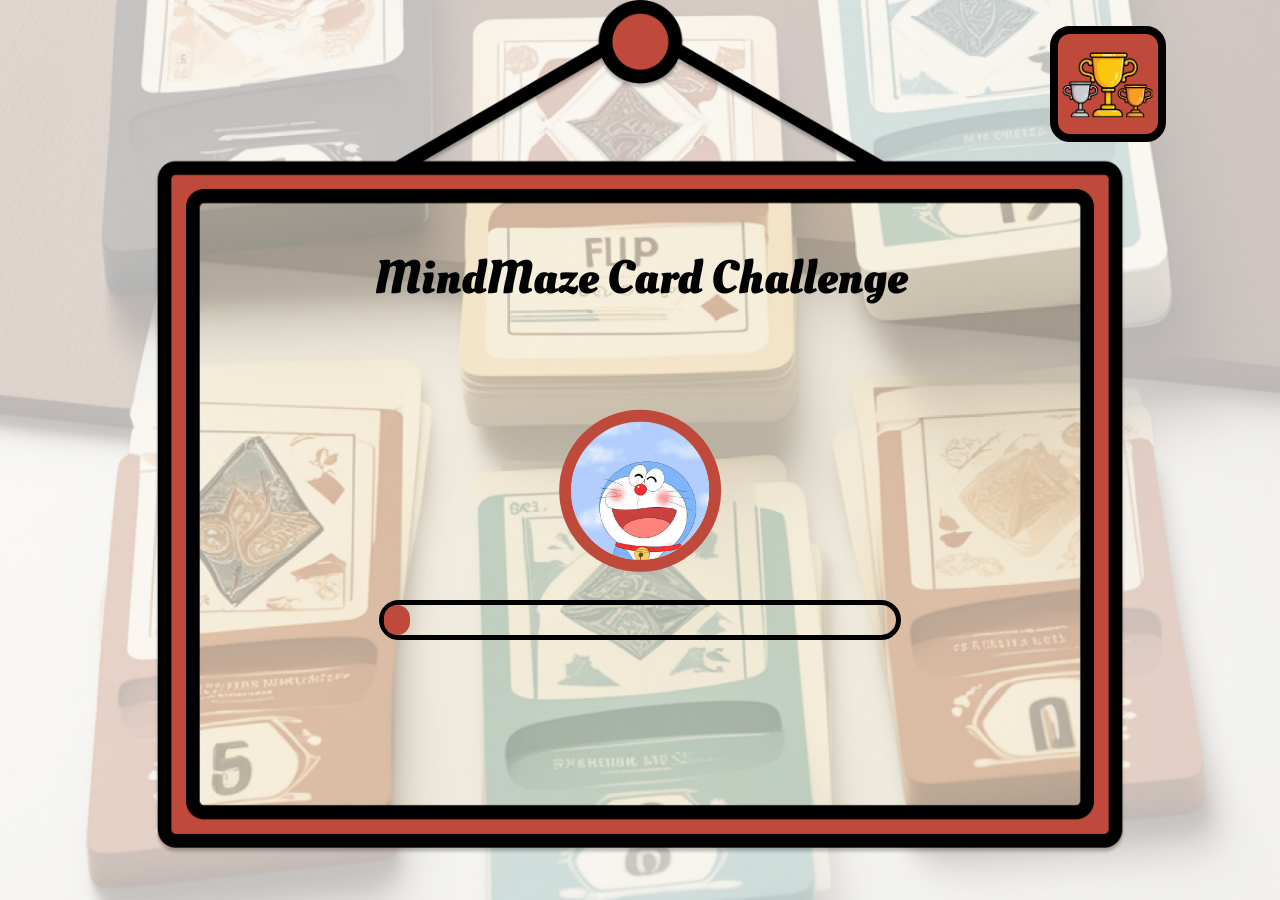
<file: index.html>
<!DOCTYPE html>
<html lang="en">

<head>
  <meta charset="UTF-8">
  <meta name="viewport" content="width=device-width, initial-scale=1.0">
  <title>MindMaze Card Challenge</title>
  <link rel="preconnect" href="https://fonts.googleapis.com">
  <link rel="preconnect" href="https://fonts.gstatic.com" crossorigin>
  <link href="https://fonts.googleapis.com/css2?family=Oleo+Script:wght@400;700&display=swap" rel="stylesheet">
  <link rel="stylesheet" href="./index.css">
  <script defer src="./index.js"></script>

</head>

<body>
  <div class="container">
    <!-- score-button -->
    <div class="score">
      <a href="./highscore.html"><img class="score-logo" src="./assets/score.png" alt="score logo"></a>
    </div>
    <!-- title -->
    <h1>MindMaze Card Challenge</h1>
    <!-- avatar -->
    <div class="avatar-box">
      <button id="avatar-button" onclick="move()"><img id="user-avatar" src="./assets/avatar.jpeg"
          alt="user avatar"></button>
    </div>
    <!-- progress bar -->
    <div id="myProgress">
      <div id="myBar"></div>
    </div>
  </div>

</body>

</html>
</file>
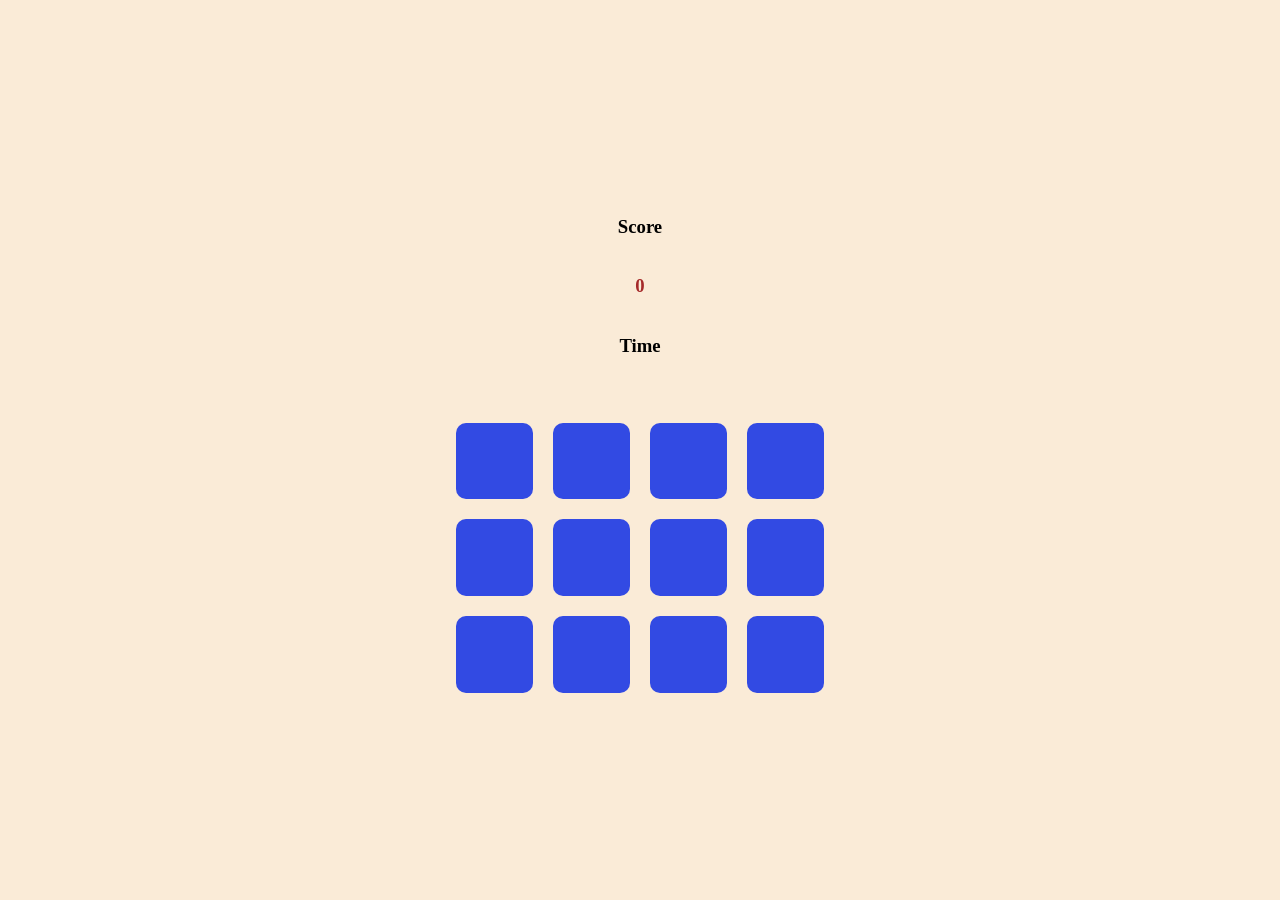
<file: easy.html>
<!DOCTYPE html>
<html>

<head>
    <meta charset="utf-8">
    <meta http-equiv="X-UA-Compatible" content="IE=edge">
    <title></title>
    <meta name="description" content="">
    <meta name="viewport" content="width=device-width, initial-scale=1">
    <link rel="stylesheet" href="style.css">
</head>

<body>

    <div class="maindiv">
        <div class="scoretime">
            <h3>Score<h3 id="score">0</h3>
            </h3>
            <h3>Time<h3 id="time"></h3>
            </h3>
        </div>
        <div class="carddisplay">
            <button class="easy-button bt0">
                <div class="card" id="card0">
                    <h3 id="displaycard0">Mango</h3>
                </div>
            </button>
            <button class="easy-button bt1">
                <div class="card" id="card1">
                    <h3 id="displaycard1">Mango</h3>
                </div>
            </button>
            <button class="easy-button bt2">
                <div class="card" id="card2">
                    <h3 id="displaycard2">Banana</h3>
                </div>
            </button>
            <button class="easy-button bt3">
                <div class="card" id="card3">
                    <h3 id="displaycard3">Kiwi</h3>
                </div>
            </button>

        </div>
        <div class="carddisplay">
            <button class="easy-button bt4">
                <div class="card" id="card4">
                    <h3 id="displaycard4">Pineapple</h3>
                </div>
            </button>
            <button class="easy-button bt5">
                <div class="card" id="card5">
                    <h3 id="displaycard5">Banana</h3>
                </div>
            </button>
            <button class="easy-button bt6">
                <div class="card" id="card6">
                    <h3 id="displaycard6">Apple</h3>
                </div>
            </button>
            <button class="easy-button bt7">
                <div class="card" id="card7">
                    <h3 id="displaycard7">Kiwi</h3>
                </div>
            </button>
        </div>
        <div class="carddisplay">
            <button class="easy-button bt8">
                <div class="card" id="card8">
                    <h3 id="displaycard8">Orange</h3>
                </div>
            </button>
            <button class="easy-button bt9">
                <div class="card" id="card9">
                    <h3 id="displaycard9">Pineapple</h3>
                </div>
            </button>
            <button class="easy-button bt10">
                <div class="card" id="card10">
                    <h3 id="displaycard10">Orange</h3>
                </div>
            </button>
            <button class="easy-button bt11">
                <div class="card" id="card11">
                    <h3 id="displaycard11">Apple</h3>
                </div>
            </button>
        </div>
    </div>
    <script src="main.js" async defer></script>
</body>

</html>
</file>
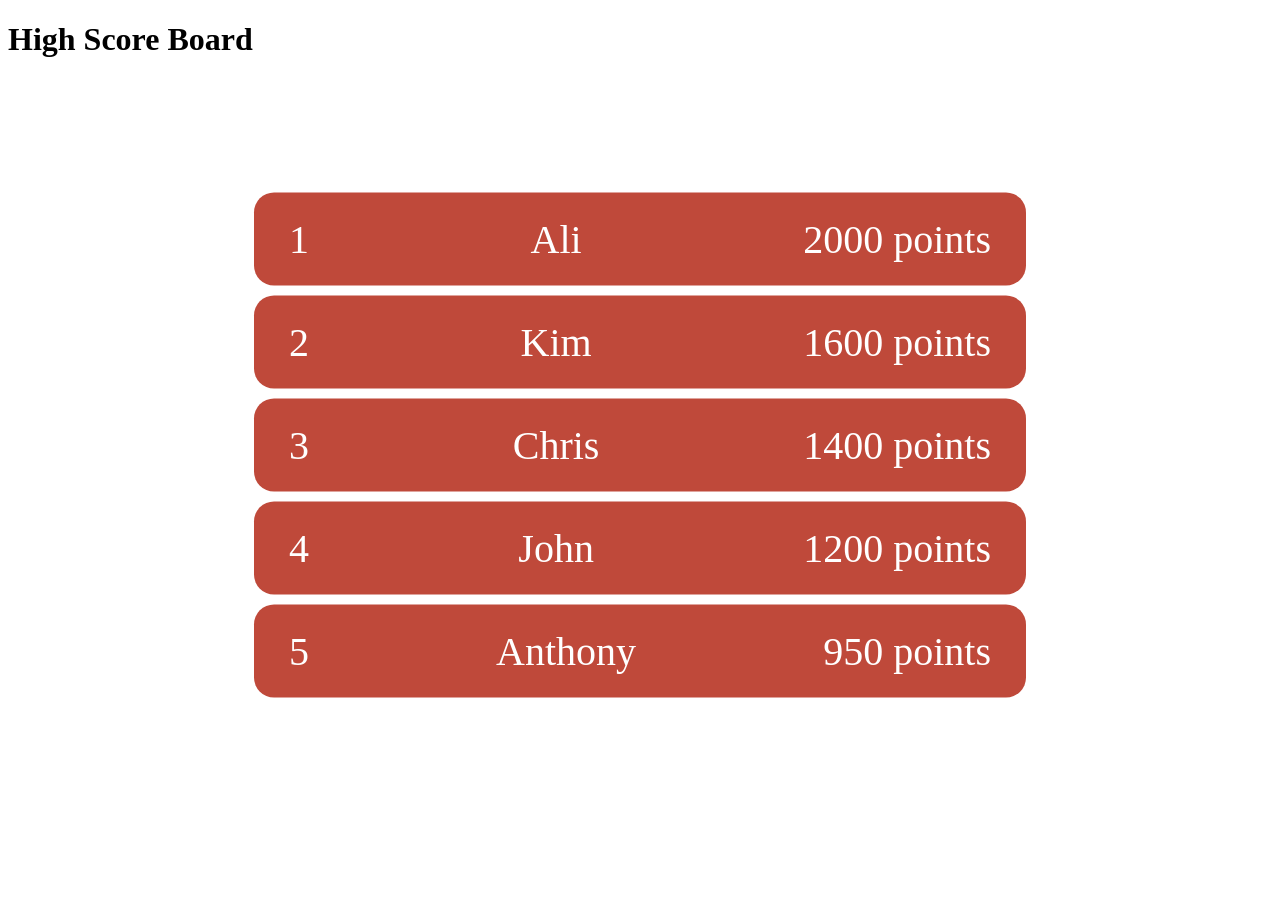
<file: highscore.html>
<!DOCTYPE html>
<html lang="en">
<head>
    <meta charset="UTF-8">
    <meta name="viewport" content="width=device-width, initial-scale=1.0">
    <title>Highscore</title>
    <link rel="stylesheet" type="text/css" href="highscore.css" />
</head>
<body>
    <h1>High Score Board</h1>
    <div class="parent">
        <div class="player-container">
            <span>1</span>
            <span>Ali</span>
            <span>2000 points</span>
        </div>
        <div class="player-container">
            <span>2</span>
            <span>Kim</span>
            <span>1600 points</span>
        </div>
        <div class="player-container">
            <span>3</span>
            <span>Chris</span>
            <span>1400 points</span>
        </div>
        <div class="player-container">
            <span>4</span>
            <span>John</span>
            <span>1200 points</span>
        </div>
        <div class="player-container">
            <span>5</span>
            <span>Anthony</span>
            <span>950 points</span>
        </div>
    </div>
    
</body>
</html>
</file>
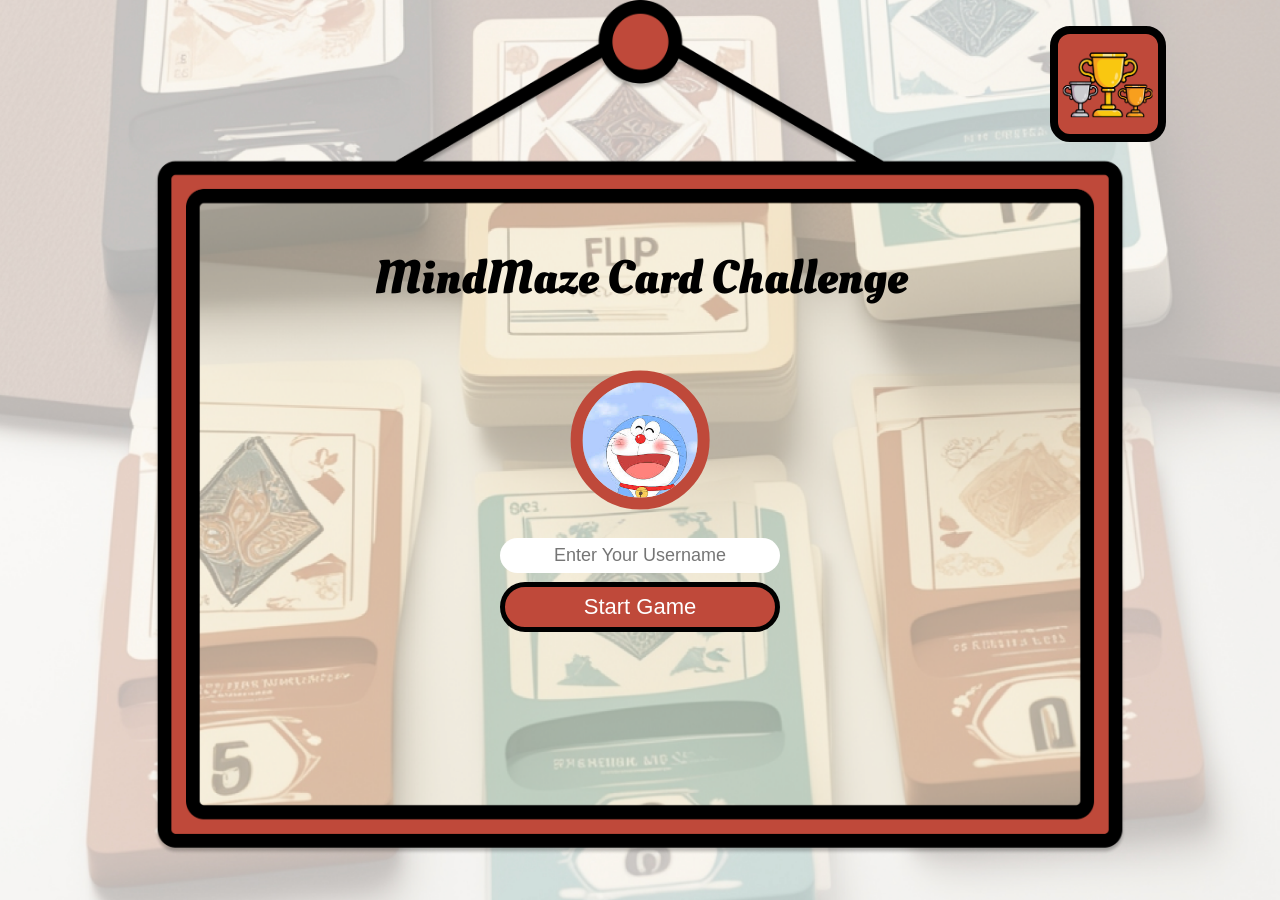
<file: login.html>
<!DOCTYPE html>
<html lang="en">

<head>
  <meta charset="UTF-8">
  <meta name="viewport" content="width=device-width, initial-scale=1.0">
  <title>Log In - MindMaze Card Challenge</title>
  <link rel="preconnect" href="https://fonts.googleapis.com">
  <link rel="preconnect" href="https://fonts.gstatic.com" crossorigin>
  <link href="https://fonts.googleapis.com/css2?family=Oleo+Script:wght@400;700&display=swap" rel="stylesheet">
  <link rel="stylesheet" href="./index.css">
  <script defer src="./index.js"></script>
</head>

<body>
  <div class="container">
    <!-- score-button -->
    <div class="score">
      <a href="./highscore.html"><img class="score-logo" src="./assets/score.png" alt="score logo"></a>
    </div>
    <!-- title -->
    <h1>MindMaze Card Challenge</h1>
    <!-- avatar -->
    <div class="avatar-box">
      <button id="avatar-button" onclick="move()"><img id="user-avatar2" src="./assets/avatar.jpeg"
          alt="user avatar"></button>
    </div>
    <div class="user-info">
      <form>
        <label for="playerName"></label>
        <input type="text" id="playerName" name="playerName" placeholder="Enter Your Username" required>
      </form>
    </div>
    <div class="user-start">
      <button id="startgame" type="submit" onclick="onNameSubmit(event)">Start Game</button>
      <script src="usersection.js" async defer></script>
    </div>
  </div>
</body>

</html>
</file>
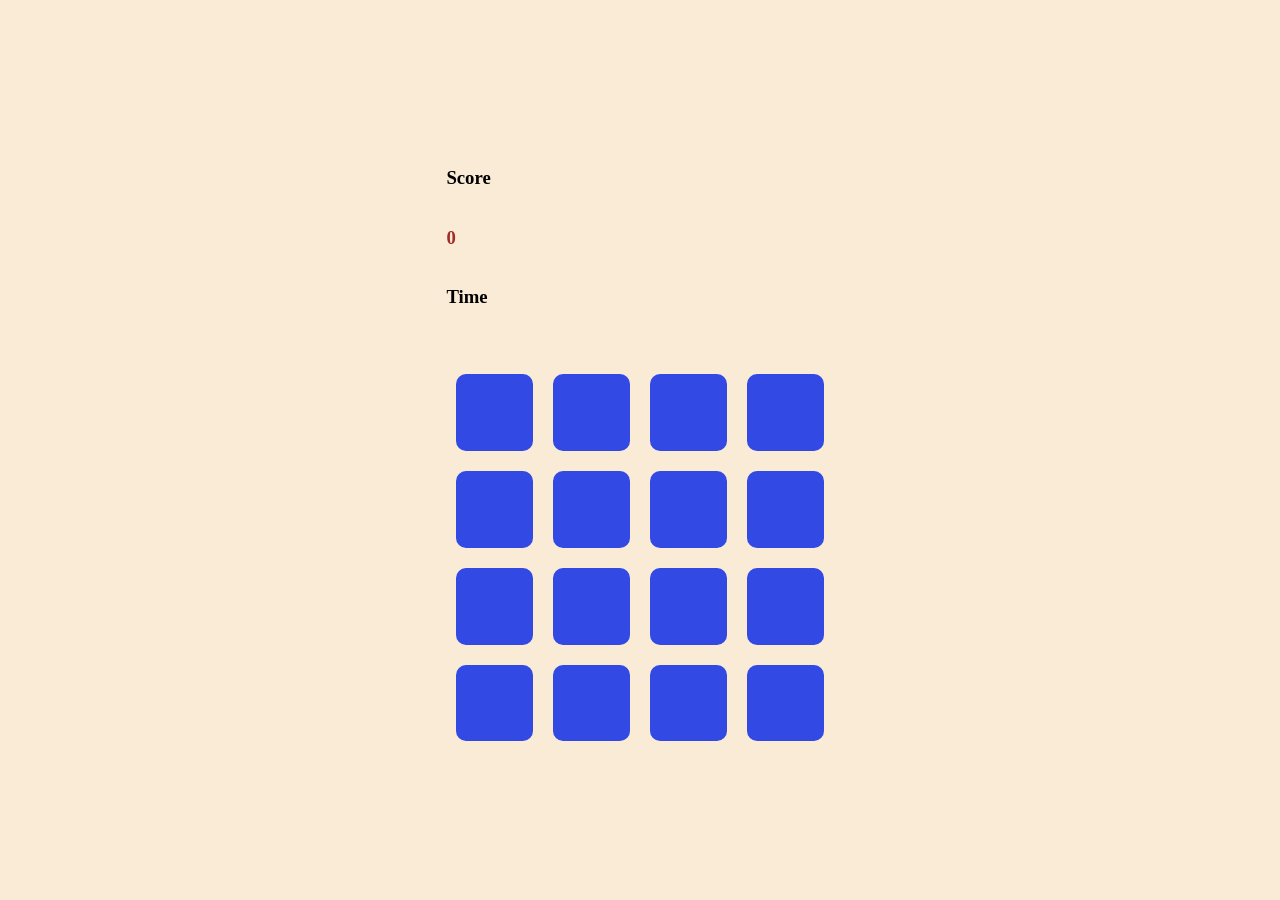
<file: medium.html>
<!DOCTYPE html>
<html>

<head>
    <meta charset="utf-8">
    <meta http-equiv="X-UA-Compatible" content="IE=edge">
    <title></title>
    <meta name="description" content="">
    <meta name="viewport" content="width=device-width, initial-scale=1">
    <link rel="stylesheet" href="mstyle.css">
</head>

<body>
    <div class="mmaindiv">
        <div class="mscoretime">
            <h3>Score<h3 id="mscore">0</h3>
            </h3>
            <h3>Time<h3 id="mtime"></h3>
            </h3>
        </div>
        <div class="mcarddisplay">
            <button class="medium-button">
                <div class="mcard" id="mcard0">
                    <h3 id="mdisplaycard0">Mango</h3>
                </div>
            </button>
            <button class="medium-button">
                <div class="mcard" id="mcard1">
                    <h3 id="mdisplaycard1">Mango</h3>
                </div>
            </button>
            <button class="medium-button">
                <div class="mcard" id="mcard2">
                    <h3 id="mdisplaycard2">Banana</h3>
                </div>
            </button>
            <button class="medium-button">
                <div class="mcard" id="mcard3">
                    <h3 id="mdisplaycard3">Kiwi</h3>
                </div>
            </button>

        </div>
        <div class="mcarddisplay">
            <button class="medium-button">
                <div class="mcard" id="mcard4">
                    <h3 id="mdisplaycard4">Pineapple</h3>
                </div>
            </button>
            <button class="medium-button">
                <div class="mcard" id="mcard5">
                    <h3 id="mdisplaycard5">Banana</h3>
                </div>
            </button>
            <button class="medium-button">
                <div class="mcard" id="mcard6">
                    <h3 id="mdisplaycard6">Apple</h3>
                </div>
            </button>
            <button class="medium-button">
                <div class="mcard" id="mcard7">
                    <h3 id="mdisplaycard7">Kiwi</h3>
                </div>
            </button>
        </div>
        <div class="mcarddisplay">
            <button class="medium-button">
                <div class="mcard" id="mcard8">
                    <h3 id="mdisplaycard8">Orange</h3>
                </div>
            </button>
            <button class="medium-button">
                <div class="mcard" id="mcard9">
                    <h3 id="mdisplaycard9">Pineapple</h3>
                </div>
            </button>
            <button class="medium-button">
                <div class="mcard" id="mcard10">
                    <h3 id="mdisplaycard10">Orange</h3>
                </div>
            </button>
            <button class="medium-button">
                <div class="mcard" id="mcard11">
                    <h3 id="mdisplaycard11">Apple</h3>
                </div>
            </button>
        </div>
        <div class="mcarddisplay">
            <button class="medium-button">
                <div class="mcard" id="mcard12">
                    <h3 id="mdisplaycard12">Potatoes</h3>
                </div>
            </button>
            <button class="medium-button">
                <div class="mcard" id="mcard13">
                    <h3 id="mdisplaycard13">Onion</h3>
                </div>
            </button>
            <button class="medium-button">
                <div class="mcard" id="mcard14">
                    <h3 id="mdisplaycard14">Onion</h3>
                </div>
            </button>
            <button class="medium-button">
                <div class="mcard" id="mcard15">
                    <h3 id="mdisplaycard15">Potatoes</h3>
                </div>
            </button>
        </div>
    </div>
       <div class="popup" id="popup">
        <h1>Congratulations!</h1>
        <h2>You Clear Medium Level!!</h2>
        <h2>Your Score is<h2 id="meduimscore"></h2>
        </h2>
        <button id="closeid">Close</button>
    </div>
    <div class="gameover" id="gamefinish">
        <h1>Gameover!!</h1>
        <button id="restart">Restart</button>
    </div>
    <script src="mediumMain.js" async defer></script>
</body>

</html>
</file>
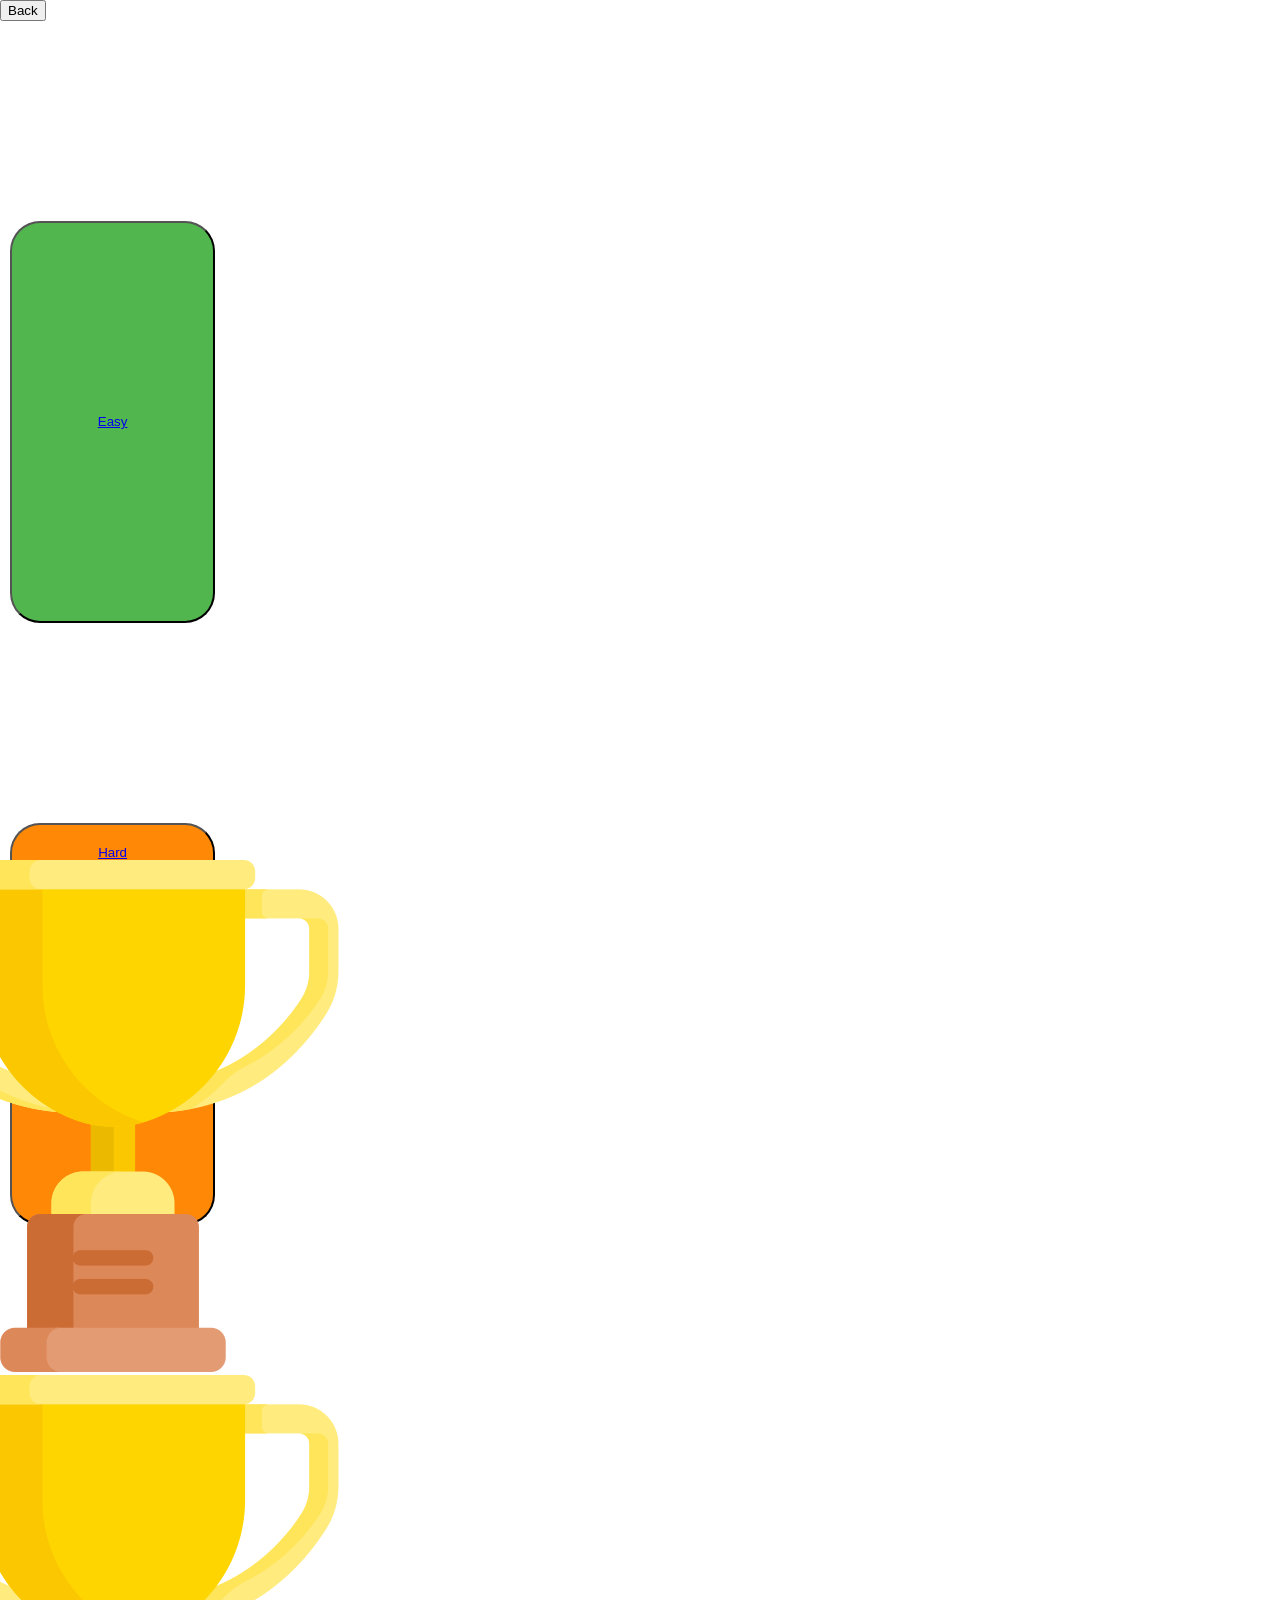
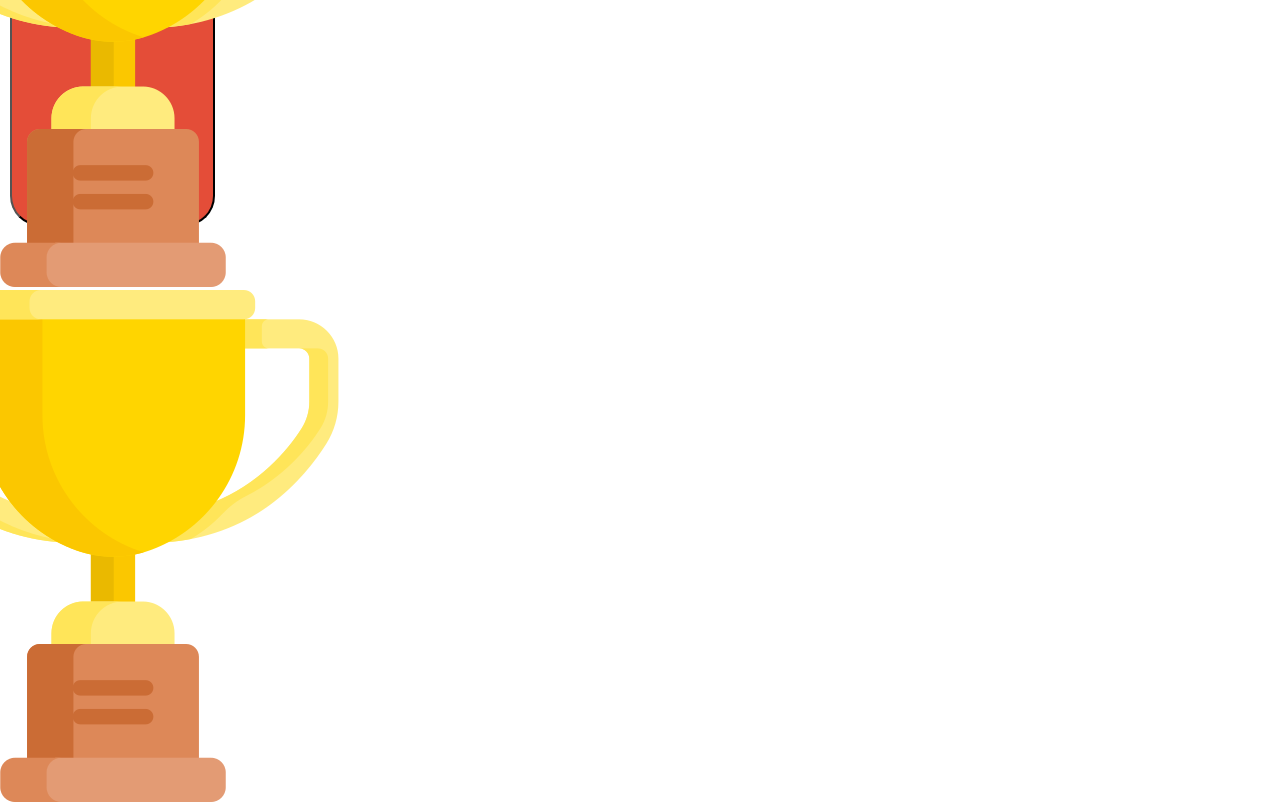
<file: section.html>
<!DOCTYPE html>
<html lang="en">

<head>
    <meta charset="UTF-8">
    <meta name="viewport" content="width=device-width, initial-scale=1.0">
    <link rel="stylesheet" href="section.css">
    <title>Document</title>
</head>

<body>
    <div class="backbutton">
        <button id="backbutton">Back</button>
    </div>
    <div class="mainleveldiv">

        <button id="easy" value="easy" onclick="checkLevel('easy')" class="selectlevel">
            <a href="easy.html" class="trophydisplay">
                <div class="level-container">
                    <div class="level"><span class="level-text">Easy</span></div>
            </a>
            <div id="easytrophy">
                <div class="trophyimage"><img src="trophy.png"></div>
            </div>
        </button>
        </a>

        <button id="medium" value="medium" onclick="checkLevel('medium')" class="selectlevel">
            <a href="medium.html" class="trophydisplay">
                <div class="level-container">
                    <div class="level"><span class="level-text">Medium</span></div>
                </div>
            </a>
            <div id="mediumtrophy">
                <div class="trophyimage"><img src="trophy.png"></div>
                <div class="trophyimage"><img src="trophy.png"></div>
            </div>
        </button>
        </a>

        <button id="hard" value="hard" onclick="checkLevel('hard')" class="selectlevel">
            <a href="hard.html" class="trophydisplay">
                <div class="level-container">
                    <div class="level"><span class="level-text">Hard</span></div>
                </div>
            </a>
            <div id="hardtrophy">
                <div class="trophyimage"><img src="trophy.png"></div>
                <div class="trophyimage"><img src="trophy.png"></div>
                <div class="trophyimage"><img src="trophy.png"></div>
            </div>
        </button>
        </a>
    </div>

    <script src="section.js" async defer></script>
</body>

</html>
</file>
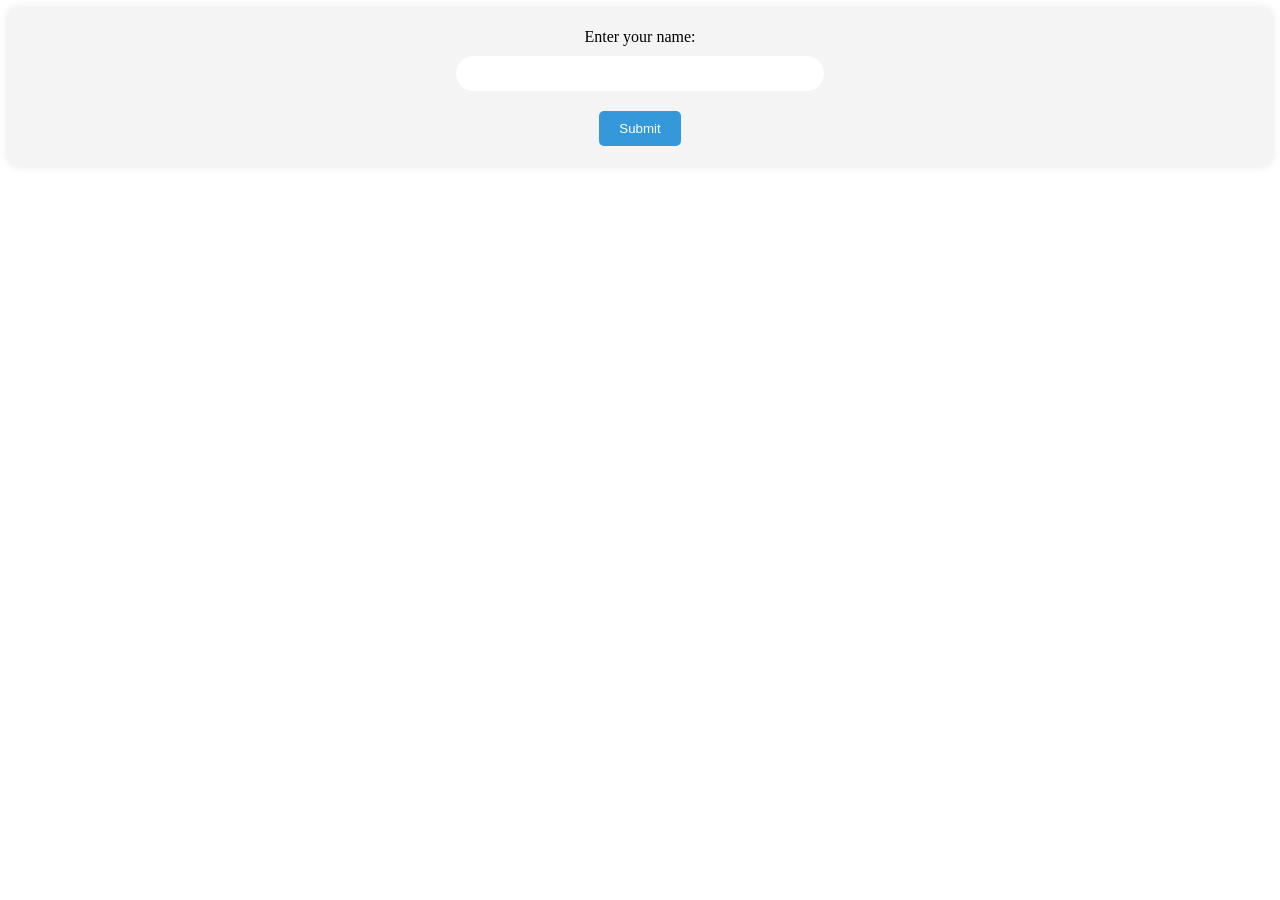
<file: usersection.html>
<!DOCTYPE html>
<html lang="en">

<head>
    <meta charset="UTF-8">
    <meta name="viewport" content="width=device-width, initial-scale=1.0">
    <link rel="stylesheet" href="usersection.css">
    <title>Player Name Form</title>
</head>

<body>

    <form>
        <label for="playerName">Enter your name:</label>
        <input type="text" id="playerName" name="playerName" value="" required><br>
        <button type="submit" onclick="onNameSubmit(event)">Submit</button>
    </form>
    <script src="usersection.js" async defer></script>
</body>

</html>
</file>
<file: index.css>
body {
  margin: 0;
  padding: 0;
  overflow: hidden;
  height: 100vh;
  position: relative;
}

body::before {
  content: "";
  position: absolute;
  top: 0;
  left: 0;
  width: 100%;
  height: 100%;
  background-image: url('../assets/main-bg.jpg');
  background-size: cover;
  background-repeat: no-repeat;
  background-position: center center;
  z-index: -1;
}

.container {
  height: 95vh;
  display: flex;
  justify-content: center;
  align-items: center;
  background-image: url('../assets/mid-bg.png');
  background-size: contain;
  background-repeat: no-repeat;
  background-position: center center;
  position: relative;
  z-index: 1;
}

h1 {
  position: absolute;
  text-align: center;
  font-size: 3.7vw;
  font-family: "Oleo Script", system-ui;
  font-weight: 700;
  font-style: normal;
  top: 25%;
  width: 1000px;
}

#avatar-button {
  background-color: transparent;
  border: none;
  width: 150px;
  height: 150px;
}

.avatar-box {
  position: absolute;
}

#user-avatar {
  border: 12px solid #BF493A;
  position: absolute;
  transform: translateX(-50%) translateY(-10%);
  height: 90%;
  border-radius: 50%;
}

#user-avatar2 {
  border: 12px solid #BF493A;
  position: absolute;
  transform: translateX(-50%) translateY(-40%);
  height: 75%;
  border-radius: 50%;
}

#myProgress {
  position: absolute;
  margin-top: 30%;
  width: 40%;
  border: solid black 5px;
  border-radius: 30px;
}

#myBar {
  width: 5%;
  height: 30px;
  background-color: #BF493A;
  border-radius: 30px;
}

.score {
  position: absolute;
  background-color: #BF493A;
  border-radius: 20px;
  left: 82%;
  top: 3%;
  width: 100px;
  height: 100px;
  border: solid black 8px;
}

.score-logo {
  width: 90%;
  height: 65%;
  transform: translateX(5%) translateY(28%);
}

.user-info {
  position: absolute;
  margin-top: 20%;
}

.user-start {
  position: absolute;
  margin-top: 28%;
}

#playerName {
  width: 280px;
  height: 35px;
  border-radius: 50px;
  font-size: 18px;
  background-color: #ffffff;
  box-sizing: border-box;
  border: none;
  text-align: center;
}

#startgame {
  width: 280px;
  height: 50px;
  border-radius: 50px;
  font-size: 22px;
  color: #fff;
  background-color: #BF493A;
  box-sizing: border-box;
  border: 5px solid black;
}
</file>
<file: style.css>
body {
    margin: 0;
    height: 100vh;
    background-color: antiquewhite;
    display: flex;
    justify-content: center;
    align-items: center; 

}

.carddisplay {
    display: flex;
    flex-direction: row;
     
}

.card {
    background-color: rgb(50, 74, 227);
    width: 6vw;
    height: 6vw;
    margin: 10px;
    display: flex;
    justify-content: center;
    align-items: center;
    border-radius: 10px;
  
}
.card0{
    position: fixed;
}
.card1{
        position: fixed;
}
.card h3 {
    display: none;
    color: white;
}
/* .card img{
    display: none;
    width: 70px;
    height: 70px;
} */
.maindiv {
    display: flex;
    flex-direction: column;
    text-align: center;
    align-items: center;
    justify-content: center;
}

button {
    padding: 0;
    border: none;
    background: none;
}

#score {
    color: brown;
}
.scoretime{
    display: flex;
    flex-direction: column;
}
/* .logo{
    width: 200px;
    height: 200px;
}
.popup{
    display: none;
    width: 200px;
    height: 300px;
} */
</file>
<file: highscore.css>
.parent {
    display: flex;
    flex-direction: column;
    position: absolute;
    top: 50%;
    left: 50%;
    transform: translate(-50%, -50%);
}

.player-container {
    display: flex;
    width: 772px;
    height: 93px;
    background-color: #BF493A;
    border-radius: 20px;
    justify-content: space-between;
    align-items: center;
    margin-bottom: 10px;
    
}
.player-container span {
    font-size: 40px;
    font-family: Montserrat;
    color: white;
    margin: 35px;
}
</file>
<file: mstyle.css>
body {
    margin: 0;
    height: 100vh;
    background-color: antiquewhite;
    display: flex;
    justify-content: center;
    align-items: center; 

}

.mcarddisplay {
    display: flex;
    flex-direction: row;
}

.mcard {
    background-color: rgb(50, 74, 227);
    width: 6vw;
    height:6vw;
    margin: 10px;
    display: flex;
    justify-content: center;
    align-items: center;
    border-radius: 10px;
}

.mcard h3 {
    display: none;
    color: white;
}
/* .card img{
    display: none;
    width: 70px;
    height: 70px;
} */
.maindiv {
    display: flex;
    flex-direction: column;
    text-align: center;
    align-items: center;
    justify-content: center;
}

button {
    padding: 0;
    border: none;
    background: none;
}

#mscore {
    color: brown;
}
.mscoretime{
    display: flex;
    flex-direction: column;
}
.logo{
    width: 200px;
    height: 200px;
}
.popup {
    display: none;
    position: fixed;
    top: 50%;
    left: 50%;
    transform: translate(-50%, -50%);
    padding: 20px;
    background-color: #fff;
    height: 250px;
    width:250px;
    box-shadow: 0 4px 8px rgba(0, 0, 0, 0.1);
    border-radius: 8px;
    z-index: 1000;
}

.popup h2 {
    margin-bottom: 10px;
}

.popup button {
    padding: 8px 16px;
    background-color: #007bff;
    color: #fff;
    border: none;
    border-radius: 4px;
    cursor: pointer;
}
.gameover {
    display: none;
    position: fixed;
    top: 50%;
    left: 50%;
    transform: translate(-50%, -50%);
    padding: 20px;
    background-color: #fff;
    height: 250px;
    width:250px;
    box-shadow: 0 4px 8px rgba(0, 0, 0, 0.1);
    border-radius: 8px;
    z-index: 1000;
}

.gameover h2 {
    margin-bottom: 10px;
}

.gameover button {
    padding: 8px 16px;
    background-color: #007bff;
    color: #fff;
    border: none;
    border-radius: 4px;
    cursor: pointer;
}
</file>
<file: section.css>
body {
    margin: 0;
    padding: 0;
    overflow: hidden;
    scroll-behavior: smooth;
    box-sizing: border-box;
  }
  
  .container {
    position: relative;
    height: 100vh;
    display: flex;
    justify-content: center;
    align-items: center;
  }
  
  /* background-image */
  .background-image {
    width: 100%;
    height: 100%;
    object-fit: cover;
    z-index: -1;
  }
  
  /* title */
  h1 {
    position: absolute;
    text-align: center;
    font-size: 47px;
    font-family: system-ui, -apple-system, BlinkMacSystemFont, 'Segoe UI', Roboto, Oxygen, Ubuntu, Cantarell, 'Open Sans', 'Helvetica Neue', sans-serif;
    font-weight: 700;
    font-style: normal;
    margin-top: -150px;
  }
  
  .login-title {
    margin-top: -250px;
  }
  

  /* levels */
  .levels {
    position: absolute;
    display: flex;
  }
  

  /* settings */
  .setting {
    position: absolute;
    background-color: #BF493A;
    border-radius: 20px;
    left: 23%;
    top: 3%;
    width: 100px;
    height: 100px;
    border: solid black 8px;
  }
  
  .setting-logo {
    width: 96px;
    height: 83px;
    transform: translateX(-2%) translateY(14%);
  }


  /* high-score */
  .score {
    position: absolute;
    background-color: #BF493A;
    border-radius: 20px;
    left: 69%;
    top: 3%;
    width: 100px;
    height: 100px;
    /* width: 6.5%;
    height: 13%; */
    border: solid black 8px;
  }
  
  .score-logo {
    width: 90px;
    height: 60px;
    transform: translateX(4%) translateY(35%);
  }
  
  /* easy */
  #easy{
    height: 401.76px;
    width: 205.2px;
    border-radius: 30px;
    margin: 0 10px;
    margin-top: 200px;
    background-color: #52B64F; 
    display: flex;
    justify-content: center;
    align-items: center;
    flex-direction: column;
    transition: background-color 0.3s ease-in-out;
  }

  #easy > h2{
    font-size: 40px;
    font-weight: 700;
    font-family: system-ui, -apple-system, BlinkMacSystemFont, 'Segoe UI', Roboto, Oxygen, Ubuntu, Cantarell, 'Open Sans', 'Helvetica Neue', sans-serif;
  }

  #easy > h3{
    margin-top: -30px;
    font-size: 20px;
    font-family: system-ui, -apple-system, BlinkMacSystemFont, 'Segoe UI', Roboto, Oxygen, Ubuntu, Cantarell, 'Open Sans', 'Helvetica Neue', sans-serif;
    font-weight: 500;
  }

  #easy:hover{
    background-color: rgb(82, 182, 79, 0.75);
    cursor: pointer;
    transform: scale(1.05); 
    box-shadow: 0 0 20px rgba(0, 0, 0, 0.5);
    transition: transform 0.3s ease, box-shadow 0.3s ease; 
  }


  
  /* medium */
  #medium{
    height: 401.76px;
    width: 205.2px;
    border-radius: 30px;
    margin: 0 10px;
    margin-top: 200px;
    background-color: #FF8906; 
    display: flex;
    justify-content: center;
    align-items: center;
    flex-direction: column;
    transition: background-color 0.3s ease-in-out;

  }

  #medium > h2{
    font-size: 40px;
    font-weight: 700;
    font-family: system-ui, -apple-system, BlinkMacSystemFont, 'Segoe UI', Roboto, Oxygen, Ubuntu, Cantarell, 'Open Sans', 'Helvetica Neue', sans-serif;
  }

  #medium > h3{
    margin-top: -30px;
    font-size: 20px;
    font-family: system-ui, -apple-system, BlinkMacSystemFont, 'Segoe UI', Roboto, Oxygen, Ubuntu, Cantarell, 'Open Sans', 'Helvetica Neue', sans-serif;
    font-weight: 500;
  }

  #medium:hover{
    background-color: rgb(255, 137, 6, 0.75);
    cursor: pointer;
    transform: scale(1.05); 
    box-shadow: 0 0 20px rgba(0, 0, 0, 0.5);
    transition: transform 0.3s ease, box-shadow 0.3s ease; 
  }

  
  /* hard */
  #hard{
    height: 401.76px;
    width: 205.2px;
    border-radius: 30px;
    margin: 0 10px;
    margin-top: 200px;
    background-color: #E44D38; 
    display: flex;
    justify-content: center;
    align-items: center;
    flex-direction: column;
    transition: background-color 0.3s ease-in-out;

  }

  #hard > h2{
    font-size: 40px;
    font-weight: 700;
    font-family: system-ui, -apple-system, BlinkMacSystemFont, 'Segoe UI', Roboto, Oxygen, Ubuntu, Cantarell, 'Open Sans', 'Helvetica Neue', sans-serif;
  }

  #hard > h3{
    margin-top: -30px;
    font-size: 20px;
    font-family: system-ui, -apple-system, BlinkMacSystemFont, 'Segoe UI', Roboto, Oxygen, Ubuntu, Cantarell, 'Open Sans', 'Helvetica Neue', sans-serif;
    font-weight: 500;
  }

  #hard:hover{
    background-color: rgb(228, 77, 56, 0.75);
    cursor: pointer;
    transform: scale(1.05); 
    box-shadow: 0 0 20px rgba(0, 0, 0, 0.5);
    transition: transform 0.3s ease, box-shadow 0.3s ease; 
  }
</file>
<file: usersection.css>
form {
    background-color: #f4f4f4;
    padding: 20px;
    border-radius: 8px;
    box-shadow: 0 0 10px rgba(0, 0, 0, 0.1);
    text-align: center;
}

label {
    display: block;
    margin-bottom: 10px;
}

input {
    width: 30%;
    padding: 10px;
    margin-bottom: 20px;
    box-sizing: border-box;
    border-radius: 20px;
    border: none;
}

button {
    background-color: #3498db;
    color: #fff;
    padding: 10px 20px;
    border: none;
    border-radius: 5px;
    cursor: pointer;
}

button:hover {
    background-color: #2980b9;
}
</file>
